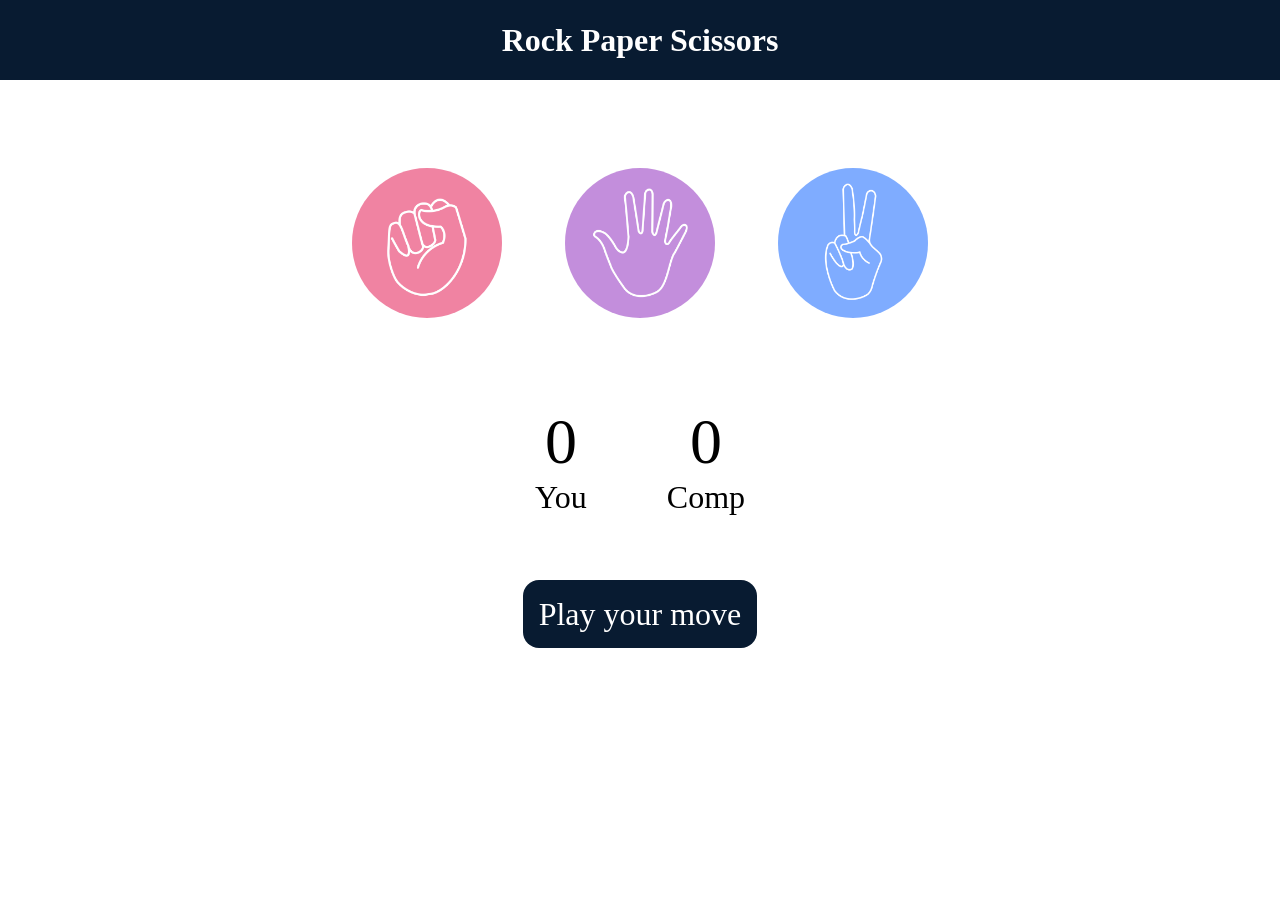
<file: Rock-Paper-Scissor/index.html>
<!DOCTYPE html>
<html lang="en">
<head>
    <meta charset="UTF-8">
    <meta name="viewport" content="width=device-width, initial-scale=1.0">
    <title>Rock Paper Scissors Game</title>
    <link rel="stylesheet" href="style.css">
</head>
<body>
    <h1>Rock Paper Scissors</h1>

    <div class="choices">
        <div class="choice" id="rock"><img src="images/rock.png"></div>
        <div class="choice" id="paper"><img src="images/paper.png"></div>
        <div class="choice" id="scissors"><img src="images/scissors.png"></div>
    </div>


    <div class="score-board">
        <div class="score">
            <p id="user-score">0</p>
            <p>You</p>
        </div>
        <div class="score">
            <p id="comp-score">0</p>
            <p>Comp</p>
        </div>
    </div>


    <div class="msg-container">
        <p id="msg">Play your move</p>
    </div>

    <script src="app.js"></script>
</body>
</html>
</file>
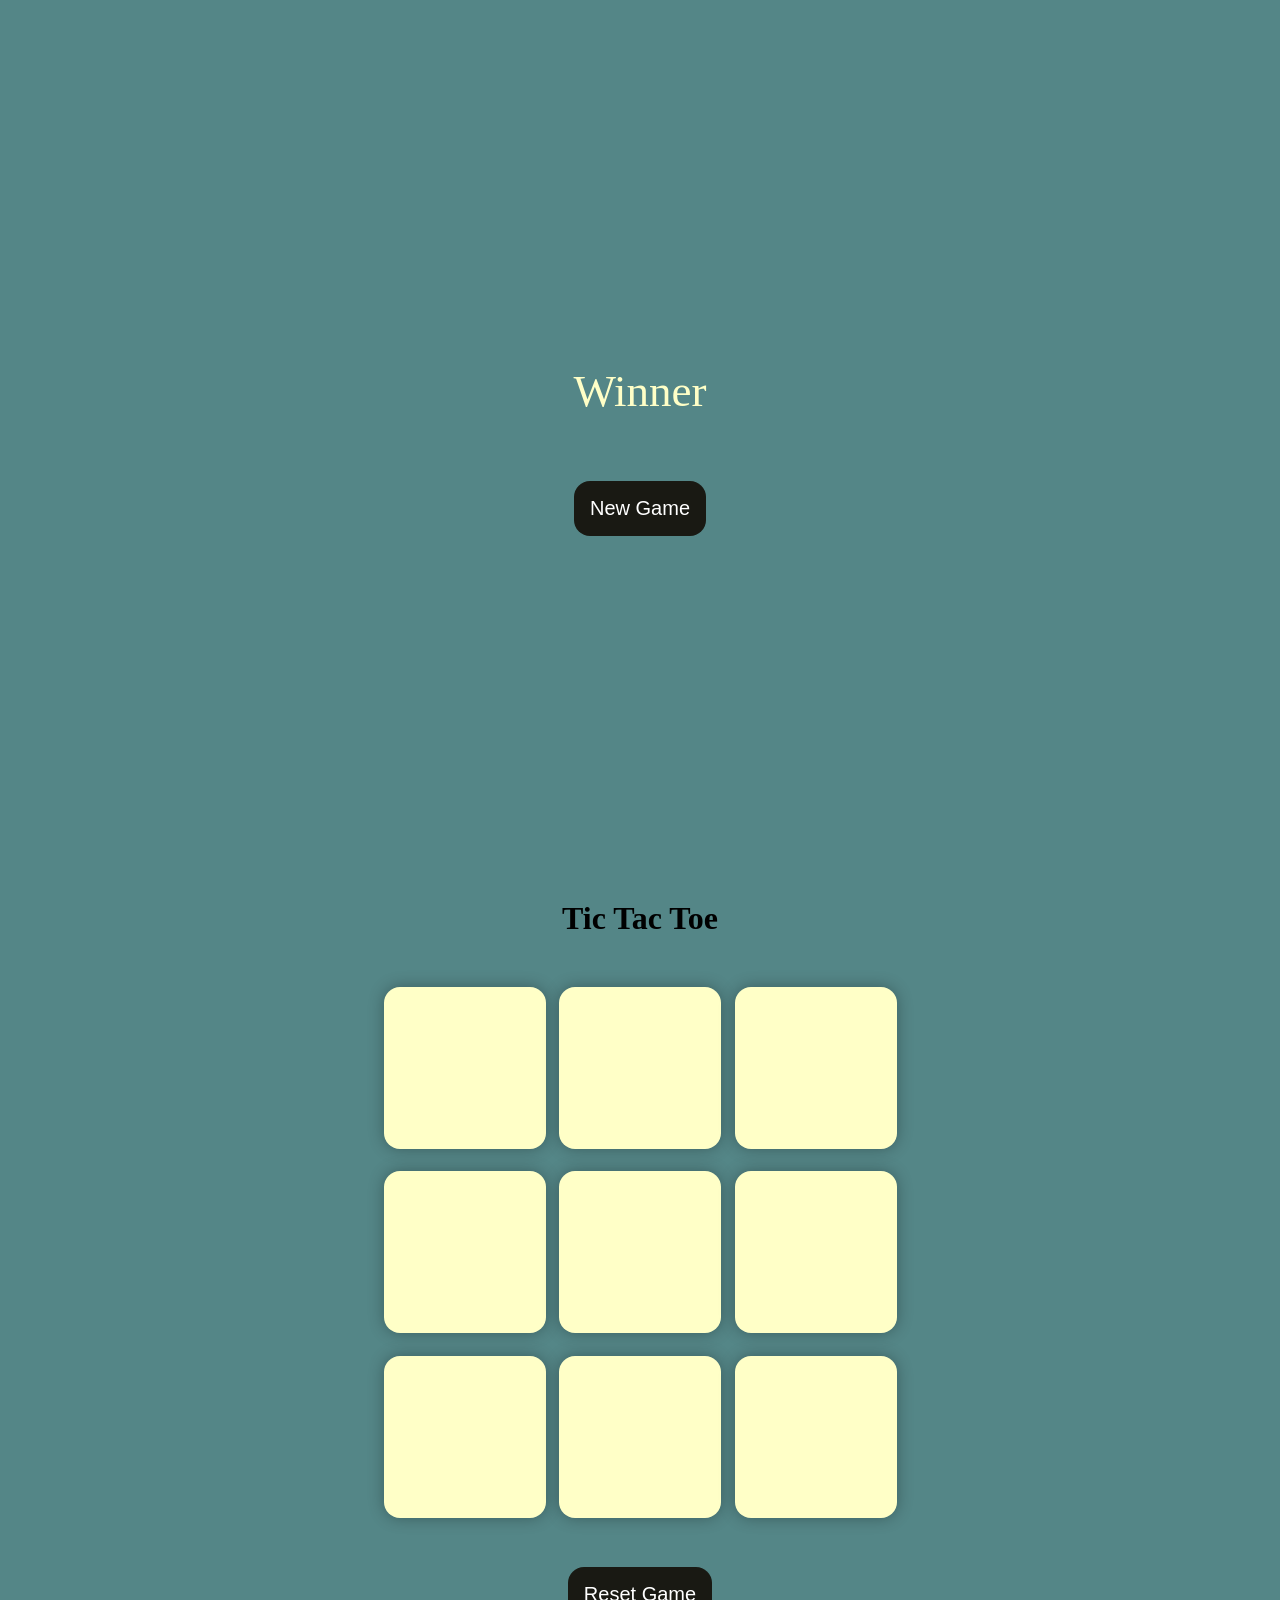
<file: Tic-Tac-Toe/index.html>
<!DOCTYPE html>
<html lang="en">

<head>
    <meta charset="UTF-8">
    <meta name="viewport" content="width=device-width, initial-scale=1.0">
    <title>Tic Tac Toe</title>
    <link rel="stylesheet" href="style.css"/>


</head>

<body>
    <div class="msg-container hide">
        <p id="msg">Winner</p>
        <button id="new-btn">New Game</button>
    </div>
    <main>
        <h1>Tic Tac Toe </h1>
        <div class="container">
            <div class="game">
                <button class="box"></button>
                <button class="box"></button>
                <button class="box"></button>
                <button class="box"></button>
                <button class="box"></button>
                <button class="box"></button>
                <button class="box"></button>
                <button class="box"></button>
                <button class="box"></button>
            </div>
        </div>
        <button id="reset-btn">Reset Game</button>
        
    </main>
    <script src="js/app.js"></script>

</body>

</html>
</file>
<file: Rock-Paper-Scissor/style.css>
*{
    margin: 0;
    padding: 0;   
    text-align: center;
}

h1{
    background-color: #081b31;
    color: #fff;
    height: 5rem;
    line-height: 5rem;
}

.choice{
    height: 165px;
    width: 165px;
    border-radius: 50%;
    display: flex;
    justify-content: center;
    align-items: center;
}

.choice:hover{
    /* opacity: 0.5 ;  */
    cursor: pointer;
    background-color: #081b31;
}

img{
    height: 150px;
    width: 150px;
    object-fit: cover;
    border-radius: 50%;
    
}

.choices{
    display: flex;
    align-items: center;
    justify-content: center;
    gap: 3rem;
    margin-top: 5rem;   
}

.score-board{
    display: flex;
    align-items: center;
    justify-content: center;
    font-size: 2rem;
    margin-top: 5rem;
    gap: 5rem;
}

#user-score,
#comp-score{
    font-size: 4rem;
}

.msg-container{
    margin-top: 5rem;
}
#msg{
    background-color: #081b31;
    color: #fff;
    font-size: 2rem;
    display: inline;
    padding: 1rem;
    border-radius: 1rem;
}
</file>
<file: Tic-Tac-Toe/style.css>
*{
    margin: 0;
    padding: 0;
}

body{
    background-color:  #548687;
    text-align: center;
}

.container{
    height: 70vh;
    display: flex;
    justify-content: center;
    align-items: center;
}
.game{
    height: 60vmin;
    width: 60vmin;
    display: flex;
    flex-wrap: wrap;
    justify-content: center;
    align-items: center;
    gap: 1.5vmin;
}
.box{
    height: 18vmin;
    width: 18vmin;
    border-radius: 1rem;
    border: none;
    box-shadow: 0 0 1rem rgba(0, 0, 0, 0.3);
    font-size: 8vmin;
    color: #b0413e;
    background-color: #ffffc7;
}
#reset-btn{
    padding: 1rem;
    font-size: 1.25rem;
    background-color: #191913;
    color: #fff;
    border-radius: 1rem;
    border: none;
}
#new-btn{
    padding: 1rem;
    font-size: 1.25rem;
    background-color: #191913;
    color: #fff;
    border-radius: 1rem;
    border: none;
}

#msg{
    color: #ffffc7;
    font-size: 5vmin;
}

.msg-container{
    height: 100vmin;
    display: flex;
    align-items: center;
    justify-content: center;
    flex-direction: column;
    gap: 4rem;

}

.hide{
    /* display: none; */
}
</file>
